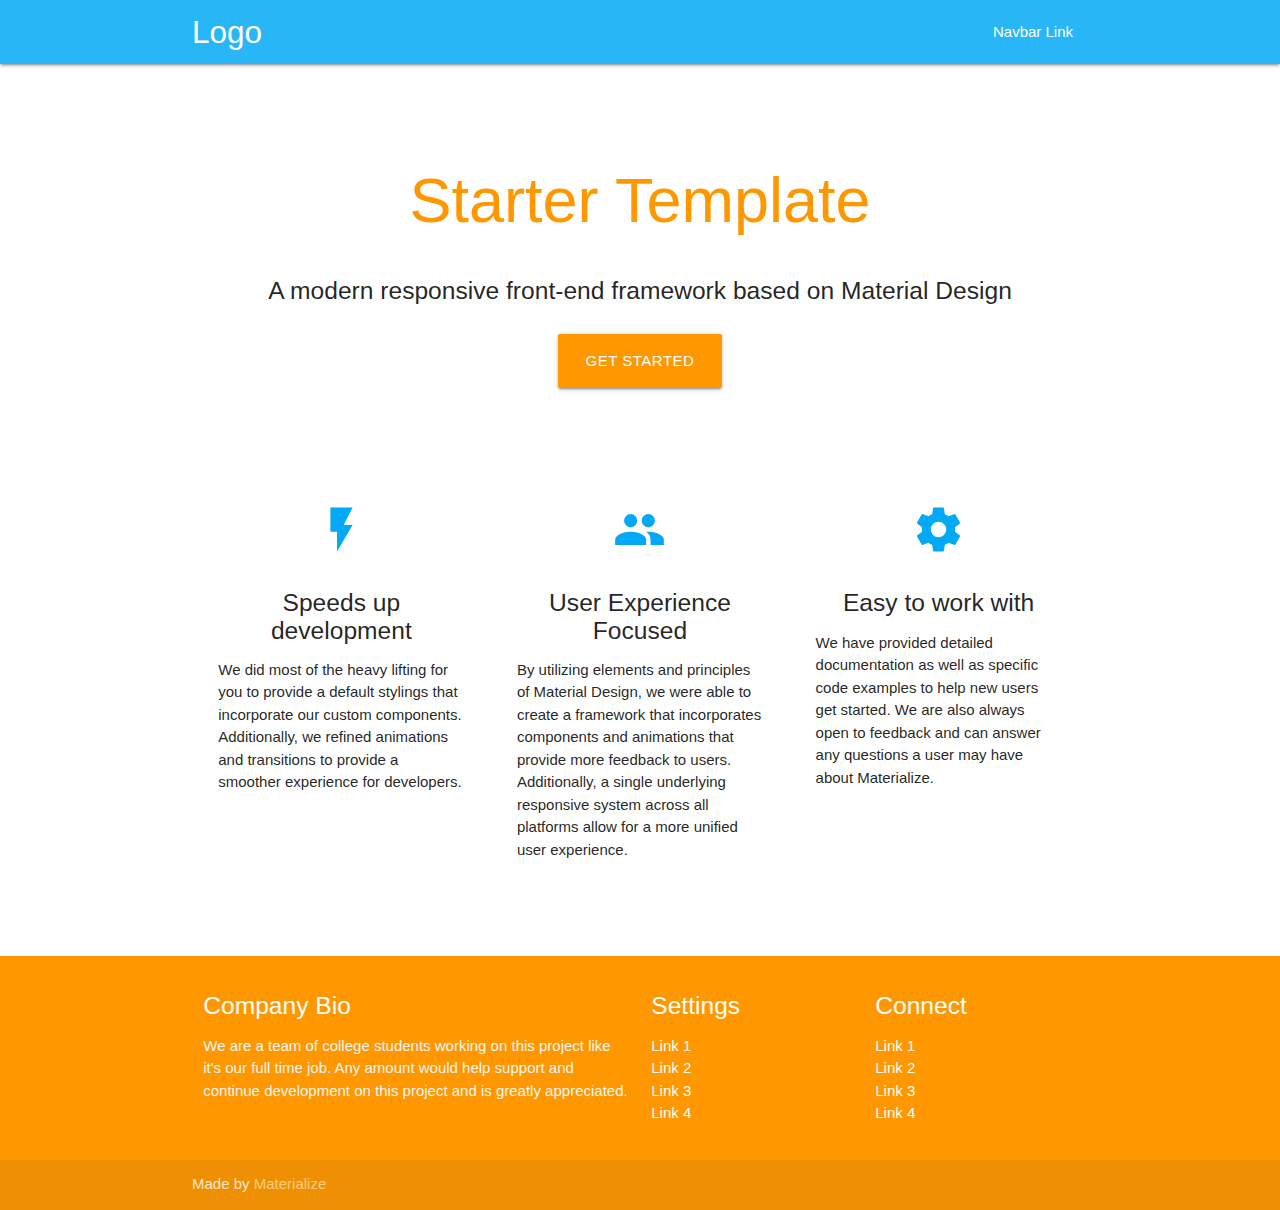
<file: platforms/browser/www/index.html>
<!DOCTYPE html>
<html lang="en">
<head>
  <meta http-equiv="Content-Type" content="text/html; charset=UTF-8"/>
  <meta name="viewport" content="width=device-width, initial-scale=1, maximum-scale=1.0"/>
  <title>Starter Template - Materialize</title>

  <!-- CSS  -->
  <link href="https://fonts.googleapis.com/icon?family=Material+Icons" rel="stylesheet">
  <link href="css/materialize.css" type="text/css" rel="stylesheet" media="screen,projection"/>
  <link href="css/style.css" type="text/css" rel="stylesheet" media="screen,projection"/>
</head>
<body>
  <nav class="light-blue lighten-1" role="navigation">
    <div class="nav-wrapper container"><a id="logo-container" href="#" class="brand-logo">Logo</a>
      <ul class="right hide-on-med-and-down">
        <li><a href="#">Navbar Link</a></li>
      </ul>

      <ul id="nav-mobile" class="sidenav">
        <li><a href="#">Navbar Link</a></li>
      </ul>
      <a href="#" data-target="nav-mobile" class="sidenav-trigger"><i class="material-icons">menu</i></a>
    </div>
  </nav>
  <div class="section no-pad-bot" id="index-banner">
    <div class="container">
      <br><br>
      <h1 class="header center orange-text">Starter Template</h1>
      <div class="row center">
        <h5 class="header col s12 light">A modern responsive front-end framework based on Material Design</h5>
      </div>
      <div class="row center">
        <a href="http://materializecss.com/getting-started.html" id="download-button" class="btn-large waves-effect waves-light orange">Get Started</a>
      </div>
      <br><br>

    </div>
  </div>


  <div class="container">
    <div class="section">

      <!--   Icon Section   -->
      <div class="row">
        <div class="col s12 m4">
          <div class="icon-block">
            <h2 class="center light-blue-text"><i class="material-icons">flash_on</i></h2>
            <h5 class="center">Speeds up development</h5>

            <p class="light">We did most of the heavy lifting for you to provide a default stylings that incorporate our custom components. Additionally, we refined animations and transitions to provide a smoother experience for developers.</p>
          </div>
        </div>

        <div class="col s12 m4">
          <div class="icon-block">
            <h2 class="center light-blue-text"><i class="material-icons">group</i></h2>
            <h5 class="center">User Experience Focused</h5>

            <p class="light">By utilizing elements and principles of Material Design, we were able to create a framework that incorporates components and animations that provide more feedback to users. Additionally, a single underlying responsive system across all platforms allow for a more unified user experience.</p>
          </div>
        </div>

        <div class="col s12 m4">
          <div class="icon-block">
            <h2 class="center light-blue-text"><i class="material-icons">settings</i></h2>
            <h5 class="center">Easy to work with</h5>

            <p class="light">We have provided detailed documentation as well as specific code examples to help new users get started. We are also always open to feedback and can answer any questions a user may have about Materialize.</p>
          </div>
        </div>
      </div>

    </div>
    <br><br>
  </div>

  <footer class="page-footer orange">
    <div class="container">
      <div class="row">
        <div class="col l6 s12">
          <h5 class="white-text">Company Bio</h5>
          <p class="grey-text text-lighten-4">We are a team of college students working on this project like it's our full time job. Any amount would help support and continue development on this project and is greatly appreciated.</p>


        </div>
        <div class="col l3 s12">
          <h5 class="white-text">Settings</h5>
          <ul>
            <li><a class="white-text" href="#!">Link 1</a></li>
            <li><a class="white-text" href="#!">Link 2</a></li>
            <li><a class="white-text" href="#!">Link 3</a></li>
            <li><a class="white-text" href="#!">Link 4</a></li>
          </ul>
        </div>
        <div class="col l3 s12">
          <h5 class="white-text">Connect</h5>
          <ul>
            <li><a class="white-text" href="#!">Link 1</a></li>
            <li><a class="white-text" href="#!">Link 2</a></li>
            <li><a class="white-text" href="#!">Link 3</a></li>
            <li><a class="white-text" href="#!">Link 4</a></li>
          </ul>
        </div>
      </div>
    </div>
    <div class="footer-copyright">
      <div class="container">
      Made by <a class="orange-text text-lighten-3" href="http://materializecss.com">Materialize</a>
      </div>
    </div>
  </footer>


  <!--  Scripts-->
  <script src="https://code.jquery.com/jquery-2.1.1.min.js"></script>
  <script src="js/materialize.js"></script>
  <script src="js/init.js"></script>

  </body>
</html>
</file>
<file: platforms/browser/www/css/style.css>
/* Custom Stylesheet */
/**
 * Use this file to override Materialize files so you can update
 * the core Materialize files in the future
 *
 * Made By MaterializeCSS.com
 */

.icon-block {
  padding: 0 15px;
}
.icon-block .material-icons {
	font-size: inherit;
}
</file>
